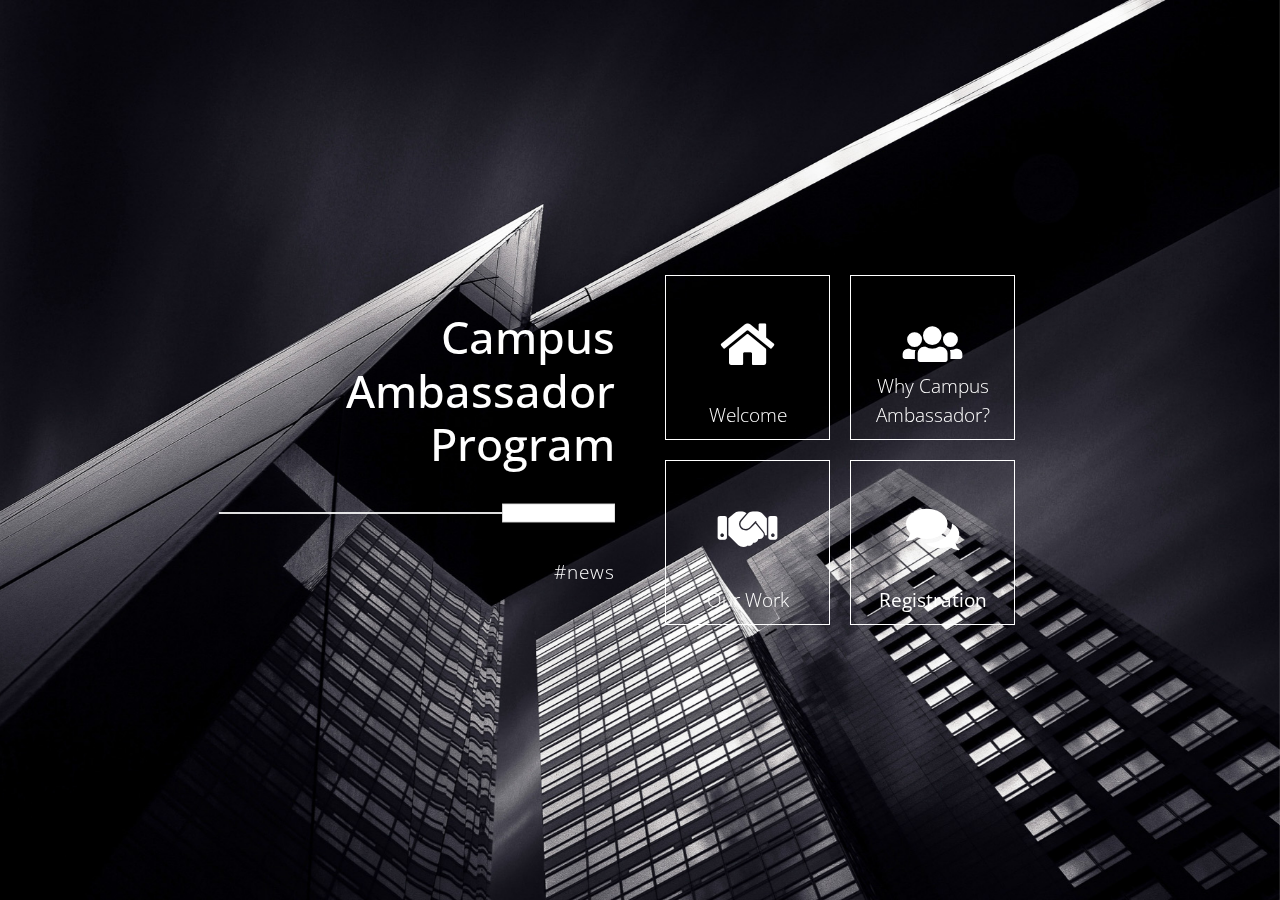
<file: CAP/CAP/index.html>
<!DOCTYPE html>
<html lang="en">
<head>
    <meta charset="utf-8">
    <meta name="viewport" content="width=device-width, initial-scale=1">

    <title>Pop HTML5 Template</title>
<!--

Template 2097 Pop

http://www.tooplate.com/view/2097-pop

-->
    <!-- load CSS -->
    <link rel="stylesheet" href="https://fonts.googleapis.com/css?family=Open+Sans:300">  <!-- Google web font "Open Sans" -->
    <link rel="stylesheet" href="css/bootstrap.min.css">                                  <!-- https://getbootstrap.com/ -->
    <link rel="stylesheet" href="fontawesome/css/fontawesome-all.min.css">                <!-- https://fontawesome.com/ -->
    <link rel="stylesheet" type="text/css" href="slick/slick.css"/>                       <!-- http://kenwheeler.github.io/slick/ -->
    <link rel="stylesheet" type="text/css" href="slick/slick-theme.css"/>
    <link rel="stylesheet" href="css/tooplate-style.css">                               <!-- Templatemo style -->

    <script>document.documentElement.className="js";var supportsCssVars=function(){var e,t=document.createElement("style");return t.innerHTML="root: { --tmp-var: bold; }",document.head.appendChild(t),e=!!(window.CSS&&window.CSS.supports&&window.CSS.supports("font-weight","var(--tmp-var)")),t.parentNode.removeChild(t),e};supportsCssVars()||alert("Please view this in a modern browser such as latest version of Chrome or Microsoft Edge.");</script>
    
</head>

<body>
    <div id="tm-bg"></div>
    <div id="tm-wrap">
        <div class="tm-main-content">
            <div class="container tm-site-header-container">
                <div class="row">
                    <div class="col-sm-12 col-md-6 col-lg-6 col-md-col-xl-6 mb-md-0 mb-sm-4 mb-4 tm-site-header-col">
                        <div class="tm-site-header">
                            <h1 class="mb-4">Campus Ambassador Program</h1>
                            <img src="img/underline.png" class="img-fluid mb-4">
                            <p>#news</p>        
                        </div>                        
                    </div>
                    <div class="col-sm-12 col-md-6 col-lg-6 col-xl-6">
                        <div class="content">
                            <div class="grid">
                                <div class="grid__item" id="home-link">
                                    <div class="product">
                                        <div class="tm-nav-link">
                                            <i class="fas fa-home fa-3x tm-nav-icon"></i>
                                            <span class="tm-nav-text">Welcome</span>
                                            <div class="product__bg"></div>        
                                        </div>                                    
                                        <div class="product__description">
                                            <div class="row mb-3">
                                                <div class="col-12">
                                                    <h2 class="tm-page-title">Welcome to E-Cell♦IIT Patna</h2>        
                                                </div>
                                            </div>                                        
                                            <div class="row">
                                                <div class="col-sm-12 col-md-6 col-lg-6 col-xl-6">
                                                    <img src="img/welcome-1.jpg" class="img-fluid mb-3">
                                                    <p>Entrepreneurship cell at IIT Patna is a non profit organization eshtablished to spread the culture of entrepreneurship in IIT Patna. Ecell nurtures students to innovate and make changes so that they could be as one in a million. </p>
                                                    <p>The Campus Ambassador program is to create an entrepreneurial web of students across the globe and enhance their skills.</p>    
                                                </div>
                                                <div class="col-sm-12 col-md-6 col-lg-6 col-xl-6">
                                                    <p>The Campus ambassadors will be the face of the E-Cell, IIT Patna. As an ambassador,you would be the representative of this cell in your college. </p>
                                                    <p>Campus Ambassador Programme is a chance to get involved in various events of E-cell taking place at IIT Patna.</p>
                                                    <img src="img/welcome-2.jpg" class="img-fluid">
                                                </div>                                        
                                            </div>
                                            
                                        </div>
                                    </div>
                                </div>

                                <div class="grid__item" id="team-link">
                                    <div class="product">
                                        <div class="tm-nav-link">
                                            <i class="fas fa-users fa-3x tm-nav-icon"></i>
                                            <span class="tm-nav-text">Why Campus Ambassador?</span>
                                            <div class="product__bg"></div>            
                                        </div>                                     
                                        <div class="product__description">
                                            <div class="p-sm-4 p-2">
                                                <div class="row mb-3">
                                                    <div class="col-12">
                                                        <h2 class="tm-page-title">Why Ambassador?</h2>        
                                                    </div>
                                                </div>
                                                <div class="row tm-reverse-sm">
                                                    <div class="col-sm-12 col-md-8 col-lg-8 col-xl-8">
                                                        <p class="mb-4"><h4><b>♦Internship Oppurtunity</b></h4>Get an oppurtunity to do intern<h4><br><b>♦Organize events</b></h4>Organize entrepreneurship events at your campus in collaboration with our E-Cell, IIT Patna.</p>
                                                        <p class="mb-4"><h4><b>♦Connect with the world</b></h4>Stay updated about the business trends. Enhance your skills of entrepreneurship and evolve as a change maker in the society.</p>
                                                        <p class="mb-4"><h4><b>♦Certificate of Appreciation</b></h4>Get a certificate from the E-Cell, IIT Patna after completion of the chore.</p>
                                                        <!--<a href="#" class="btn tm-btn-gray">Read More</a> -->        
                                                    </div>                                                
                                                    <div class="col-sm-12 col-md-4 col-lg-4 col-xl-4 mb-lg-0 mb-sm-4 mb-4">
                                                        <img src="img/team.jpg" class="img-fluid">
                                                    </div>
                                                </div>
                                            </div>
                                        </div>
                                    </div>
                                </div>

                                <div class="grid__item">
                                    <div class="product">
                                        <div class="tm-nav-link">
                                            <i class="fas fa-handshake fa-3x tm-nav-icon"></i>
                                            <span class="tm-nav-text">Our Work</span>
                                            <div class="product__bg"></div>             
                                        </div>                                                                 
                                        <div class="product__description">
                                            <div class="p-sm-4 p-2">
                                                <div class="row mb-3">
                                                    <div class="col-12">
                                                        <h2 class="tm-page-title"><b>Our Work<b></b></h2>        
                                                    </div>
                                                </div>
                                                <div class="row mb-3">
                                                    <div class="col-12">
                                                        <h4>•Promote <br> •Publicize <br> •Communicate </h4>
                                                    </div>
                                                </div>
                                                <div class="row">
                                                    <div class="col-12">
                                                        <div class="p-sm-4 p-2 tm-img-container">
                                                            <div class="tm-img-slider" id="tmImgSlider">
                                                              <img src="img/gallery-img-01-tn.jpg" alt="Image" class="tm-slider-img">
                                                              <img src="img/gallery-img-02-tn.jpg" alt="Image" class="tm-slider-img">
                                                              <img src="img/gallery-img-03-tn.jpg" alt="Image" class="tm-slider-img">
                                                              <img src="img/gallery-img-04-tn.jpg" alt="Image" class="tm-slider-img">
                                                              <img src="img/gallery-img-05-tn.jpg" alt="Image" class="tm-slider-img">
                                                              <img src="img/gallery-img-06-tn.jpg" alt="Image" class="tm-slider-img">
                                                            </div>
                                                        </div>  
                                                    </div>
                                                </div>
                                            </div>
                                        </div>       
                                    </div>
                                </div>

                                <div class="grid__item">
                                    <div class="product">
                                        <div class="tm-nav-link">
                                            <i class="fas fa-comments fa-3x tm-nav-icon"></i>
                                            <span class="tm-nav-text">Registration</span>
                                            <div class="product__bg"></div>             
                                        </div>                                                              
                                        <div class="product__description">
                                            <div class="pt-sm-4 pb-sm-4 pl-sm-5 pr-sm-5 pt-2 pb-2 pl-3 pr-3">
                                                <div class="row mb-3">
                                                    <div class="col-12">
                                                        <h2 class="tm-page-title">Register Here.☻</h2>        
                                                    </div>
                                                </div>
                                                <div class="row mb-4">
                                                    <div class="col-12">
                                                        <p>Fill in the details to become a Campus Ambassador.</p>
                                                    </div>
                                                </div>
                                                <div class="row">
                                                    <div class="col-12">
                                                        <form action="index.html" method="post" class="contact-form">
                                                            <div class="row">
                                                                <div class="form-group col-md-6 col-lg-6 col-xl-6">
                                                                  <input type="text" id="contact_name" name="contact_name" class="form-control" placeholder="Name"  required/>
                                                                </div>
                                                                <div class="form-group col-md-6 col-lg-6 col-xl-6 tm-col-email">
                                                                  <input type="email" id="contact_email" name="contact_email" class="form-control" placeholder="Email"  required/>
                                                                </div>
                                                            </div>                                                        
                                                            <div class="form-group">
                                                              <textarea id="contact_message" name="contact_message" class="form-control" rows="9" placeholder="Message" required></textarea>
                                                            </div>
                                                            <button type="submit" class="btn btn-primary tm-btn-submit">Submit</button>
                                                        </form>
                                                    </div>
                                                </div>
                                            </div>                                            
                                        </div>
                                    </div>
                                </div>
                            </div> 
                        </div>                       
                    </div>
                </div>                
            </div>
            <footer>
             
                
         
            </footer>
        </div> <!-- .tm-main-content -->  
    </div>
    <!-- load JS -->
    <script src="js/jquery-3.2.1.slim.min.js"></script>         <!-- https://jquery.com/ -->    
    <script src="slick/slick.min.js"></script>                  <!-- http://kenwheeler.github.io/slick/ -->  
    <script src="js/anime.min.js"></script>                     <!-- http://animejs.com/ -->
    <script src="js/main.js"></script>  
    <script>      

        function setupFooter() {
            var pageHeight = $('.tm-site-header-container').height() + $('footer').height() + 100;

            var main = $('.tm-main-content');

            if($(window).height() < pageHeight) {
                main.addClass('tm-footer-relative');
            }
            else {
                main.removeClass('tm-footer-relative');   
            }
        }

        /* DOM is ready
        ------------------------------------------------*/
        $(function(){

            setupFooter();

            $(window).resize(function(){
                setupFooter();
            });

            $('.tm-current-year').text(new Date().getFullYear());  // Update year in copyright           
        });

    </script>             

</body>
</html>
</file>
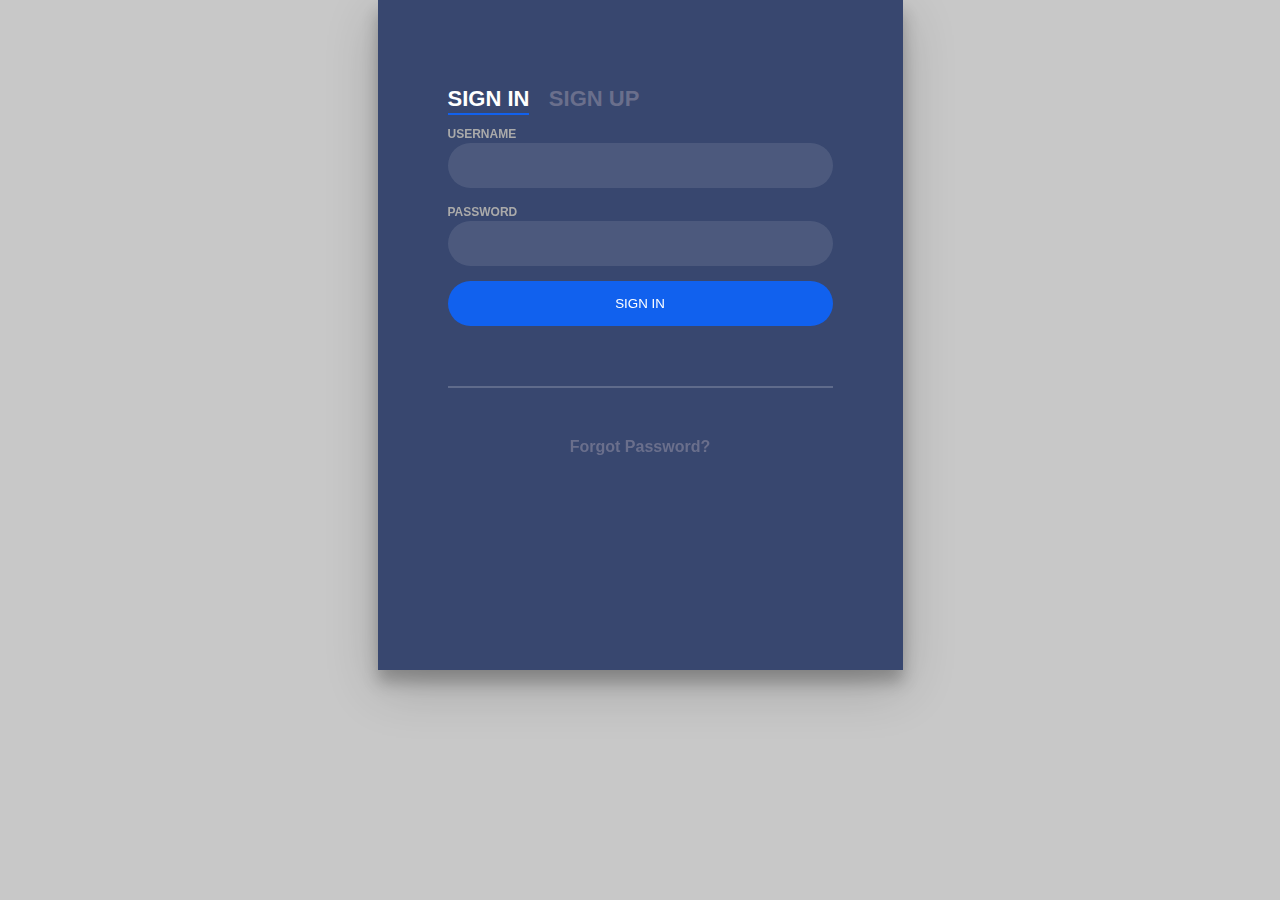
<file: signin/signup.html>
<!DOCTYPE HTML>
<html>
<head>
    
    <link rel="stylesheet" href="y.css">
    </head>    
    
    
<body>
<div class="login-wrap">
	<div class="login-html">
		<form action="" method="post" > 
		<input id="tab-1" type="radio" name="tab" class="sign-in" checked><label for="tab-1" class="tab">Sign In</label>
		<input id="tab-2" type="radio" name="tab" class="sign-up"><label for="tab-2" class="tab">Sign Up</label>
		<div class="login-form">
			<div class="sign-in-htm">
				<div class="group">
					<label for="user" class="label">Username</label>
					<input id="user" type="text" class="input">
				</div>
				<div class="group">
					<label for="pass" class="label">Password</label>
					<input id="pass" type="password" class="input" data-type="password">
				</div>
				<div class="group">
					<input type="submit" class="button" value="Sign In">
				</div>
				<div class="hr"></div>
				<div class="foot-lnk">
					<a href="#forgot">Forgot Password?</a>
				</div>
			</div>
			<div class="sign-up-htm">
				<div class="group">
					<label for="user" class="label">Username</label>
					<input id="user" type="text" class="input">
				</div>
				<div class="group">
					<label for="pass" class="label">Password</label>
					<input id="pass" type="password" class="input" data-type="password">
				</div>
				<div class="group">
					<label for="pass" class="label">Repeat Password</label>
					<input id="pass" type="password" class="input" data-type="password">
				</div>
				<div class="group">
					<label for="pass" class="label">Email Address</label>
					<input id="pass" type="text" class="input">
				</div>
				<div class="group">
					<input type="submit" class="button" value="Sign Up">
				</div>
				<div class="hr"></div>
				<div class="foot-lnk">
                    <label for="tab-1">Already Member?</label>
                </div>
			</div>
		</div>
		</form>
	</div>
</div>
    
</body>
</html>
</file>
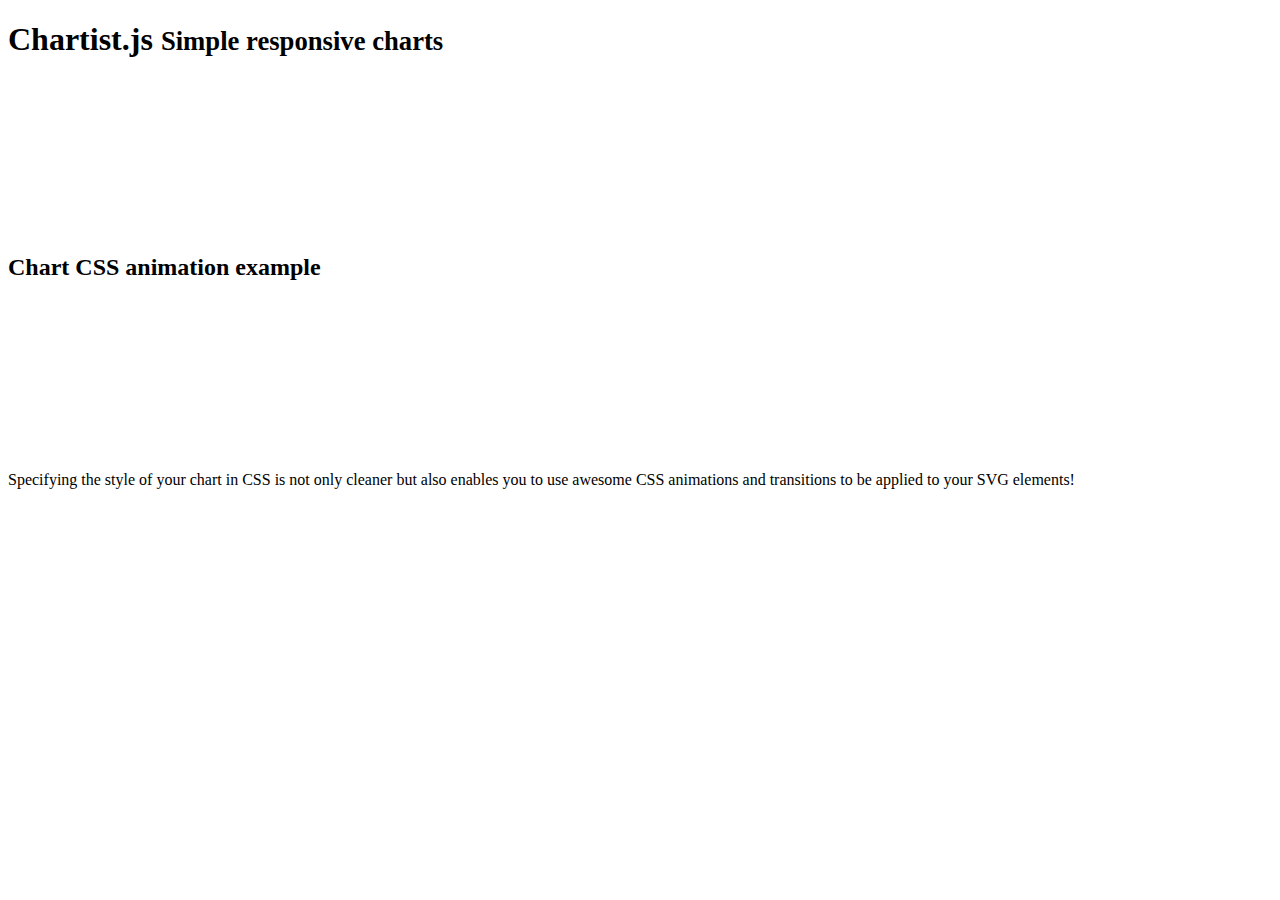
<file: dashboard/plugins/bower_components/chartist-plugin-tooltip-master/test/runner.html>
<!doctype html>
<html lang="en">
<head>
  <title>End2end Test Runner</title>
</head>
<body>
<header class="page-header">
  <h1>Chartist.js
    <small> Simple responsive charts</small>
  </h1>
  <div class="limiter">
    <figure>
      <svg id="chartist-guy"></svg>
    </figure>
  </div>
</header>

<article class="main" role="main">
  <section class="documentation-section">
    <header>
      <h2>Chart CSS animation example</h2>
    </header>
    <div class="content">
      <div class="chart-container">
        <svg id="chart"></svg>
      </div>
    </div>
    <aside class="side-notes">
      <p>Specifying the style of your chart in CSS is not only cleaner but also enables you to use awesome CSS
        animations
        and transitions to be applied to your SVG elements!</p>
    </aside>
  </section>
</article>
</body>
</html>
</file>
<file: CAP/CAP/css/tooplate-style.css>
/*

Template 2097 Pop

http://www.tooplate.com/view/2097-pop

*/

body {
	font-family: 'Open Sans', Helvetica, Arial, sans-serif;
	font-size: 19px;
	font-weight: 300;
    color:white;        
    position: relative;
}

h1 { font-size: 2.8rem; }

#tm-bg {
    position: fixed;
    top: 0;
    left: 0;
    width: 100%;
    height: 100%;  
    background-image: url(../img/pop-bg.jpg);
    background-position: center;
    background-size: cover;
    background-repeat: no-repeat;
    z-index: -1;
    transition: all 0.3s ease;
}

#tm-bg:after {
    content: '';
    display: block;
    position: absolute;
    top: 0;
    left: 0;
    width: 100%;
    height: 100%;
}

#tm-wrap {
    display: flex;
    align-items: center;
    height: 100%;
    min-height: 100vh;
}

p {
    line-height: 1.9;
    letter-spacing: 1px;
}

.tm-main-content {
    display: flex;    
    align-items: center;
    padding: 50px 15px; 
    position: absolute;
    left: 0;
    right: 0;
    top: 0;
    bottom: 0;
    overflow: auto;
}

.tm-site-header-col {
    display: flex;
    align-items: center;
}

.tm-site-header {
    margin: 10px;
    text-align: right;
    width: 100%;
}

.tm-nav ul {
    padding-left: 0;
    display: block;    
}

.tm-nav li { 
    list-style: none; 
    display: inline-block;
    border: 1px solid white;
    float: left;
    margin: 10px;
}

.tm-nav-link { 
    color: white;
    display: flex;
    flex-direction: column;
    justify-content: center;
    width: 165px;
    height: 165px;
    text-align: center;
    border: 1px solid white;
    cursor: pointer;
    position: relative;
}

.tm-nav-text {
    position: absolute;
    left: 0;
    right: 0;
    bottom: 10px;
}

.fa-3x { font-size: 2.5em; }

.product {
    background: transparent;
    transition: all 0.3s ease;
}

.product:hover {
    background: #2c2a35;
    color: #a9a9a9;
}

.tm-nav-icon {    
    display: block;
    margin-bottom: 25px;
}

/* Expanding Grid Items from Codrops */
.tm-page-title { font-weight: 300; }
.content { max-width: 370px; }
.grid {
    display: flex;
    flex-wrap: wrap;
}
.grid__item { margin: 10px; }
.product {
    position: relative;
    cursor: pointer;
}

.product__bg {
    width: 100%;
    height: 100%;
    top: 0px;
}

.product__bg,
.product__description {
    opacity: 0;
    position: absolute;
}

.product__description {
    width: 100%;
    height: 100%;
    top: 0;
    left: 0;
    display: none;
}

.tm-fa-close { font-size: 30px; }

.details {
    font-size: 1rem;    
    width: 100%;
    height: 100%;
    bottom: 0;
    left: 0;
    z-index: 1000;
    display: flex;
    flex-direction: column;
    justify-content: center;
    pointer-events: none;
    padding: 15px;   
    display: none; 
}

.details > * {
    position: relative;
    opacity: 0;
}

.details--open { pointer-events: auto; }

.details__bg {
    width: 100%;
    max-width: 900px;
    left: 0;
    right: 0;
    margin-left: auto;
    margin-right: auto;
}

.details__bg--down { background: #2c2a35; }

.details__bg {
    padding: 50px;
    transform-origin: 0 0;
}

.details__close {
    position: absolute;
    top: 5px;
    right: 0;
    border: 0;
    background: none;
    margin: 1em;
    cursor: pointer;
    font-size: 0.85em;
    color: white;
    z-index: 1001;
}

/* Team */
.tm-reverse-sm { flex-direction: row; }

/* Our Work */
.tm-slider-img {
    padding-left: 10px;
    padding-right: 10px;
}

.slick-dots li button:before {
    font-size: 20px;
    color: white;
    opacity: 1;
}

.slick-dots {
    position: absolute;
    bottom: -40px;
    display: block;
    width: 100%;
    padding: 0;
    list-style: none;
    text-align: center;
}

.slick-dots li.slick-active button:before {
    opacity: .75;
    color: deepskyblue;
}

/* Contact */
.form-control {
    font-size: 1.1rem;
    border-radius: 0;
    border: none;
    background-color: #353541;
    color: white;
    padding: .75rem;
}

.form-control:focus {
    color: #cecece;
    background-color: #4d4c59;
    border-color: transparent;
}

.tm-col-email { padding-left: 0; }

.tm-btn-submit { background-color: #006599; }

.tm-btn-gray {
    background-color: #494752;
    color: white;
}

.tm-btn-gray:hover {
    background-color: #77757d;
    color: white;
}

.btn {
    padding: .5rem 2.4rem;
    font-size: 1.2rem;
    border-radius: 0;
}

.btn-primary { border-color: transparent; }

.btn-primary:hover {
    background-color: #0e7fb9;
    border-color: transparent;
}

/* Footer */
footer {
    position: absolute;
    bottom: 30px;    
    text-align: center;
    left: 0;
    right: 0;   
}

.tm-text-highlight { color: white; }
.tm-text-highlight:hover { color: red; }
.tm-main-content.tm-footer-relative { flex-direction: column; } 
.tm-main-content.tm-footer-relative footer {
    position: relative;
    bottom: 0;
    margin-top: 50px;
}

.tm-copyright-text {
    background-color: rgba(0,0,0,0.6);
    display: inline-block;
    padding: 10px 30px;
}

a, button { transition: all 0.3s ease; }
a:hover,
a:focus {
	text-decoration: none;
	outline: none;
}

p:last-child { margin-bottom: 0; }

@media (min-width: 900px) {
    .container { max-width: 900px; }
}

@media (min-width: 767px) and (max-width: 991px), (max-width: 440px) {
    .tm-nav-link {
        width: 145px;
        height: 145px;
    }
}

@media (max-width: 767px) {
    .container { max-width: 450px; }
    .content {
        margin-left: auto;
        margin-right: 0;
    }
    .tm-nav ul {
        display: flex;
        flex-wrap: wrap;
        justify-content: flex-end;
    }
    .grid { justify-content: flex-end; }
    .tm-col-email { padding-left: 15px; }
    .tm-reverse-sm { flex-direction: column-reverse; }
}

@media (max-width: 544px) {    
    .tm-main-content { flex-direction: column; }
    .details__bg { padding: 55px 40px; }
    .slick-dots li button:before { font-size: 15px; }

    footer {
        position: relative;
        bottom: 0;
    }
}

@media (max-width: 419px) {
    .tm-nav-link {
        width: 120px;
        height: 120px;
    }

    .fa-3x { font-size: 2.2em; }
}
</file>
<file: signin/y.css>
body{
	margin:0;
	color:#6a6f8c;
	background:#c8c8c8;
	font:600 16px/18px 'Open Sans',sans-serif;
}
*,:after,:before{box-sizing:border-box}
.clearfix:after,.clearfix:before{content:'';display:table}
.clearfix:after{clear:both;display:block}
a{color:inherit;text-decoration:none}

.login-wrap{
	width:100%;
	margin:auto;
	max-width:525px;
	min-height:670px;
	position:relative;
	background:url(https://raw.githubusercontent.com/khadkamhn/day-01-login-form/master/img/bg.jpg) no-repeat center;
    
    background: cover;
	box-shadow:0 12px 15px 0 rgba(0,0,0,.24),0 17px 50px 0 rgba(0,0,0,.19);
}
.login-html{
	width:100%;
	height:100%;
	position:absolute;
	padding:90px 70px 50px 70px;
	background:rgba(40,57,101,.9);
}
.login-html .sign-in-htm,
.login-html .sign-up-htm{
	top:0;
	left:0;
	right:0;
	bottom:0;
	position:absolute;
	transform:rotateY(180deg);
	backface-visibility:hidden;
	transition:all .4s linear;
}
.login-html .sign-in,
.login-html .sign-up,
.login-form .group .check{
	display:none;
}
.login-html .tab,
.login-form .group .label,
.login-form .group .button{
	text-transform:uppercase;
}
.login-html .tab{
	font-size:22px;
	margin-right:15px;
	padding-bottom:5px;
	margin:0 15px 10px 0;
	display:inline-block;
	border-bottom:2px solid transparent;
}
.login-html .sign-in:checked + .tab,
.login-html .sign-up:checked + .tab{
	color:#fff;
	border-color:#1161ee;
}
.login-form{
	min-height:345px;
	position:relative;
	perspective:1000px;
	transform-style:preserve-3d;
}
.login-form .group{
	margin-bottom:15px;
}
.login-form .group .label,
.login-form .group .input,
.login-form .group .button{
	width:100%;
	color:#fff;
	display:block;
}
.login-form .group .input,
.login-form .group .button{
	border:none;
	padding:15px 20px;
	border-radius:25px;
	background:rgba(255,255,255,.1);
}
.login-form .group input[data-type="password"]{
	text-security:circle;
	-webkit-text-security:circle;
}
.login-form .group .label{
	color:#aaa;
	font-size:12px;
}
.login-form .group .button{
	background:#1161ee;
}
.login-form .group label .icon{
	width:15px;
	height:15px;
	border-radius:2px;
	position:relative;
	display:inline-block;
	background:rgba(255,255,255,.1);
}
.login-form .group label .icon:before,
.login-form .group label .icon:after{
	content:'';
	width:10px;
	height:2px;
	background:#fff;
	position:absolute;
	transition:all .2s ease-in-out 0s;
}
.login-form .group label .icon:before{
	left:3px;
	width:5px;
	bottom:6px;
	transform:scale(0) rotate(0);
}
.login-form .group label .icon:after{
	top:6px;
	right:0;
	transform:scale(0) rotate(0);
}
.login-form .group .check:checked + label{
	color:#fff;
}
.login-form .group .check:checked + label .icon{
	background:#1161ee;
}
.login-form .group .check:checked + label .icon:before{
	transform:scale(1) rotate(45deg);
}
.login-form .group .check:checked + label .icon:after{
	transform:scale(1) rotate(-45deg);
}
.login-html .sign-in:checked + .tab + .sign-up + .tab + .login-form .sign-in-htm{
	transform:rotate(0);
}
.login-html .sign-up:checked + .tab + .login-form .sign-up-htm{
	transform:rotate(0);
}

.hr{
	height:2px;
	margin:60px 0 50px 0;
	background:rgba(255,255,255,.2);
}
.foot-lnk{
	text-align:center;
}
</file>
